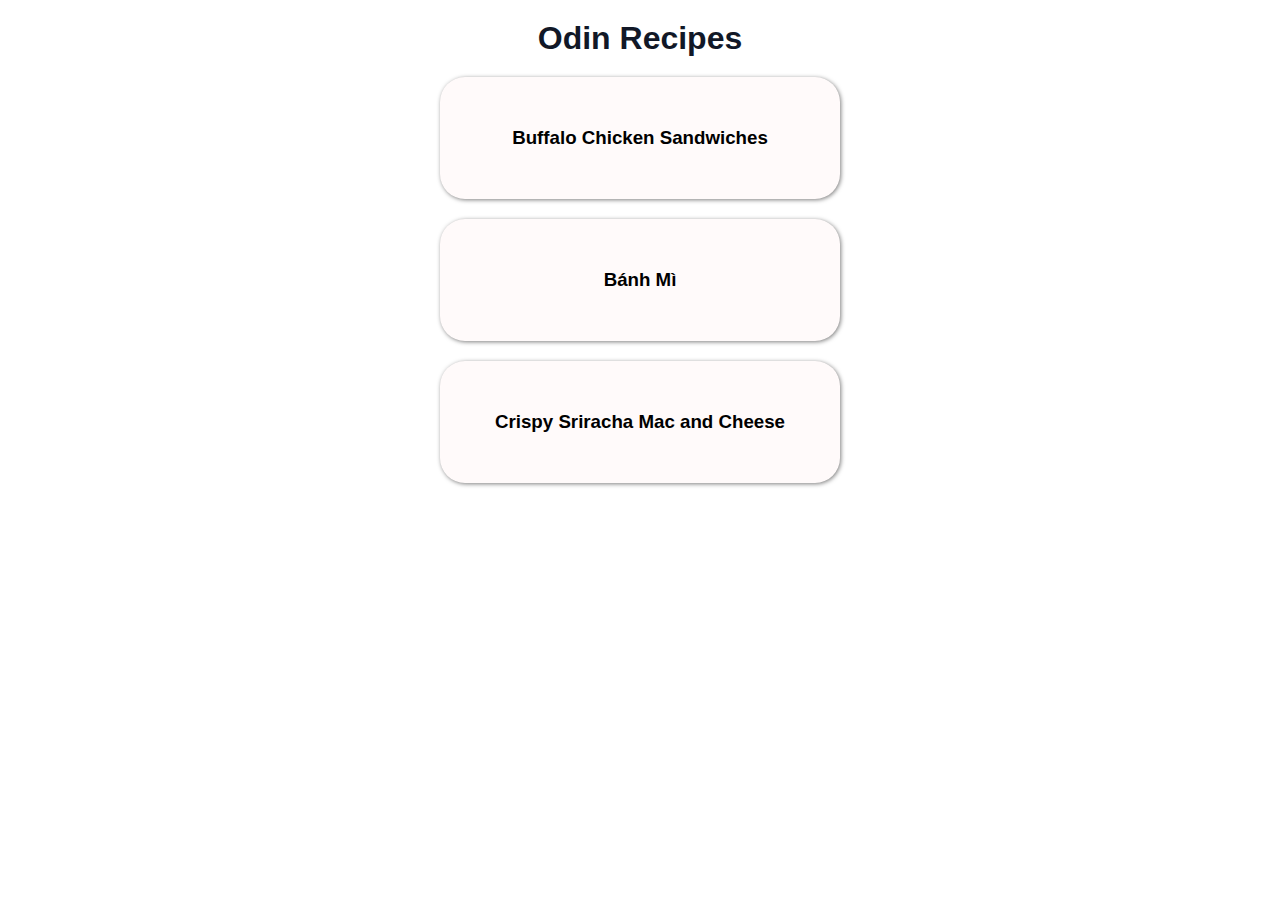
<file: index.html>
<!DOCTYPE html>
<html lang="en">
    <head>
        <meta charset="UTF-8">
        <meta name="viewport" content="width=device-width, initial-scale=1.0">
        <title>Recipes</title>
        <link rel="stylesheet" href="styles.css">
    </head>
    <body>
        <div class="container">
                <h1>Odin Recipes</h1>
                
                <a href="recipes/slowCookerBuffaloChicken.html">
                <div class="menu-card">
                    <h3>Buffalo Chicken Sandwiches</h3>
                </div>
                </a>
                
                <a href="recipes/banhMi.html">
                <div class="menu-card">
                   <h3>Bánh Mì</h3>
                </div>
                </a>

                <a href="recipes/macAndCheese.html">
                <div class="menu-card">
                    <h3>Crispy Sriracha Mac and Cheese</h3>
                </div>
                </a>

            </div>
        </div>    
    </body>
</html>
</file>
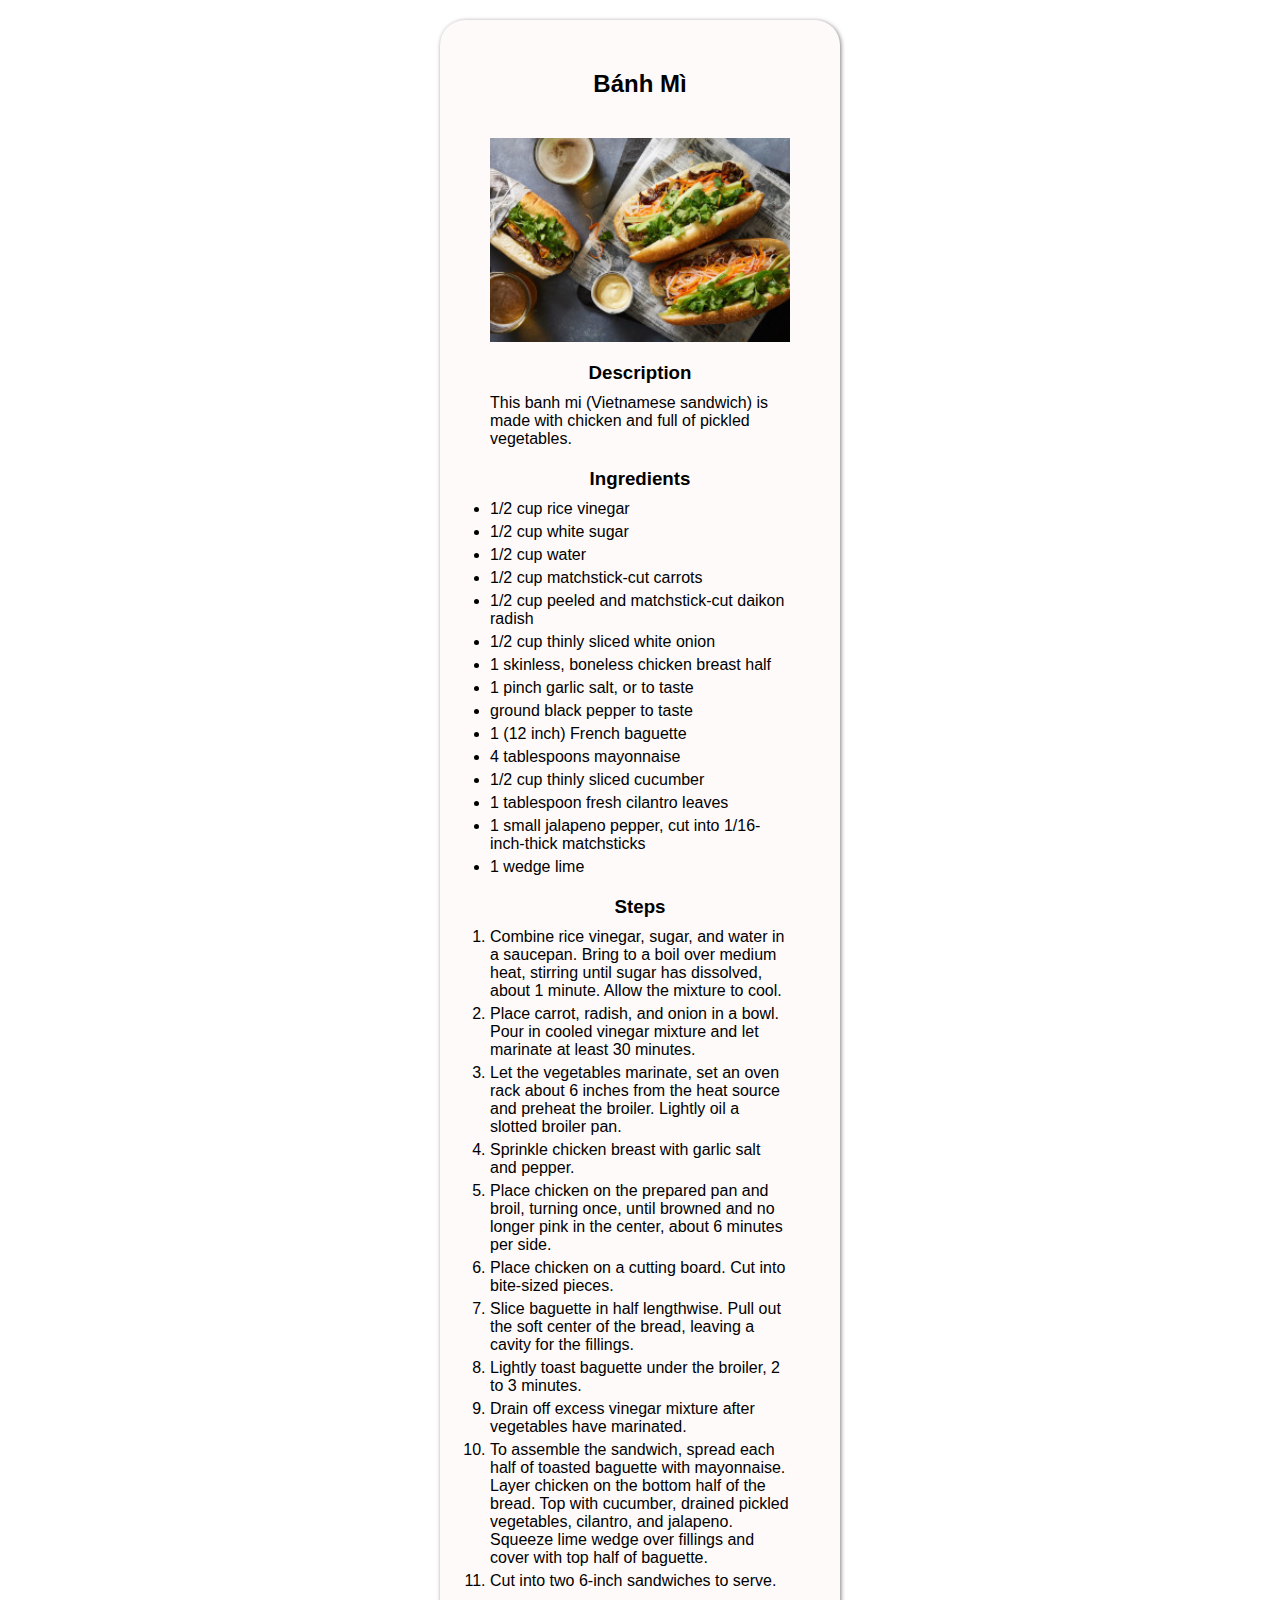
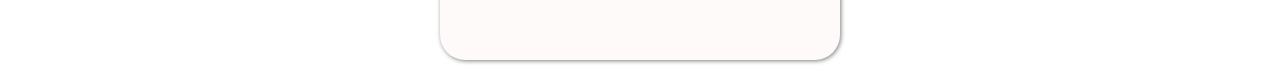
<file: recipes/banhMi.html>
<!DOCTYPE html>
<html lang="en">
    <head>
        <meta charset="UTF-8">
        <meta name="viewport" content="width=device-width, initial-scale=1.0">
        <title>Bánh Mì</title>
        <link rel="stylesheet" href="../styles.css" />
    </head>
    <body>
        <div class="container">
            <div class="recipe-card">
                <h2>Bánh Mì</h2>
                <div class="images">
                    <img src="../images/banh-mi.jpg">
                </div>
                <h3>Description</h3>
                <p>This banh mi (Vietnamese sandwich) is made with chicken and full of pickled vegetables.</p>
                <h3>Ingredients</h3>
                <ul>
                    <li>1/2 cup rice vinegar</li>
                    <li>1/2 cup white sugar</li>
                    <li>1/2 cup water</li>
                    <li>1/2 cup matchstick-cut carrots</li>
                    <li>1/2 cup peeled and matchstick-cut daikon radish</li>
                    <li>1/2 cup thinly sliced white onion</li>
                    <li>1 skinless, boneless chicken breast half</li>
                    <li>1 pinch garlic salt, or to taste</li>
                    <li>ground black pepper to taste</li>
                    <li>1 (12 inch) French baguette</li>
                    <li>4 tablespoons mayonnaise</li>
                    <li>1/2 cup thinly sliced cucumber</li>
                    <li>1 tablespoon fresh cilantro leaves</li>
                    <li>1 small jalapeno pepper, cut into 1/16-inch-thick matchsticks</li>
                    <li>1 wedge lime</li>
                </ul>
                <h3>Steps</h3>
                <ol>
                    <li>Combine rice vinegar, sugar, and water in a saucepan. Bring to a boil over medium heat, stirring until sugar has dissolved, about 1 minute. Allow the mixture to cool.</li>
                    <li>Place carrot, radish, and onion in a bowl. Pour in cooled vinegar mixture and let marinate at least 30 minutes.</li>
                    <li>Let the vegetables marinate, set an oven rack about 6 inches from the heat source and preheat the broiler. Lightly oil a slotted broiler pan.</li>
                    <li>Sprinkle chicken breast with garlic salt and pepper.</li>
                    <li>Place chicken on the prepared pan and broil, turning once, until browned and no longer pink in the center, about 6 minutes per side.</li>
                    <li>Place chicken on a cutting board. Cut into bite-sized pieces.</li>
                    <li>Slice baguette in half lengthwise. Pull out the soft center of the bread, leaving a cavity for the fillings.</li>
                    <li>Lightly toast baguette under the broiler, 2 to 3 minutes.</li>
                    <li>Drain off excess vinegar mixture after vegetables have marinated.</li>
                    <li>To assemble the sandwich, spread each half of toasted baguette with mayonnaise. Layer chicken on the bottom half of the bread. Top with cucumber, drained pickled vegetables, cilantro, and jalapeno. Squeeze lime wedge over fillings and cover with top half of baguette.</li>
                    <li>Cut into two 6-inch sandwiches to serve.</li>
                </ol>
            </div>
        </div>
    </body>
</html>
</file>
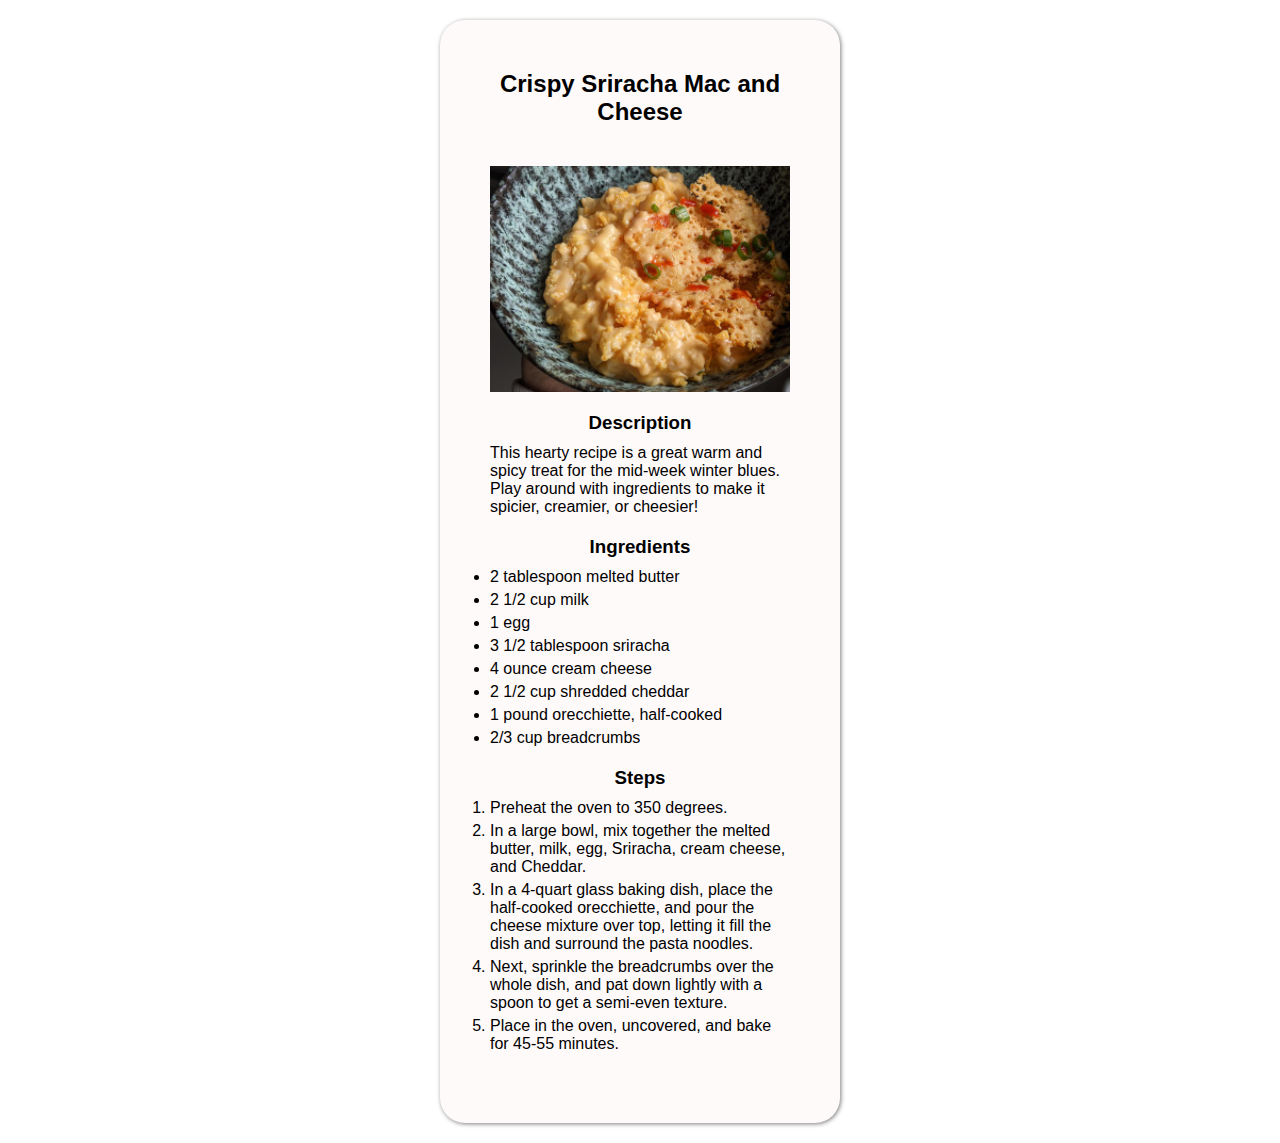
<file: recipes/macAndCheese.html>
<!DOCTYPE html>
<html lang="en">
    <head>
        <meta charset="UTF-8">
        <meta name="viewport" content="width=device-width, initial-scale=1.0">
        <title>Crispy Sriracha Mac and Cheese</title>
        <link rel="stylesheet" href="../styles.css">
    </head>
    <body>
        <div class="container">
            <div class="recipe-card">
                <h2>Crispy Sriracha Mac and Cheese</h2>
                <div class="images">
                    <img src="../images/MacNCheese.jpg">
                </div>
                <h3>Description</h3>
                <p>This hearty recipe is a great warm and spicy treat for the mid-week winter blues. Play around with ingredients to make it spicier, creamier, or cheesier!</p>
                <h3>Ingredients</h3>
                <ul>
                    <li>2 tablespoon melted butter</li>
                    <li>2 1/2 cup milk</li>
                    <li>1 egg</li>
                    <li>3 1/2 tablespoon sriracha</li>
                    <li>4 ounce cream cheese</li>
                    <li>2 1/2 cup shredded cheddar</li>
                    <li>1 pound orecchiette, half-cooked</li>
                    <li>2/3 cup breadcrumbs</li>
                </ul>
                <h3>Steps</h3>
                <ol>
                    <li>Preheat the oven to 350 degrees.</li>
                    <li>In a large bowl, mix together the melted butter, milk, egg, Sriracha, cream cheese, and Cheddar.</li>
                    <li>In a 4-quart glass baking dish, place the half-cooked orecchiette, and pour the cheese mixture over top, letting it fill the dish and surround the pasta noodles.</li>
                    <li>Next, sprinkle the breadcrumbs over the whole dish, and pat down lightly with a spoon to get a semi-even texture.</li>
                    <li>Place in the oven, uncovered, and bake for 45-55 minutes.</li>
                </ol>
            </div>
        </div>
    </body>
</html>
</file>
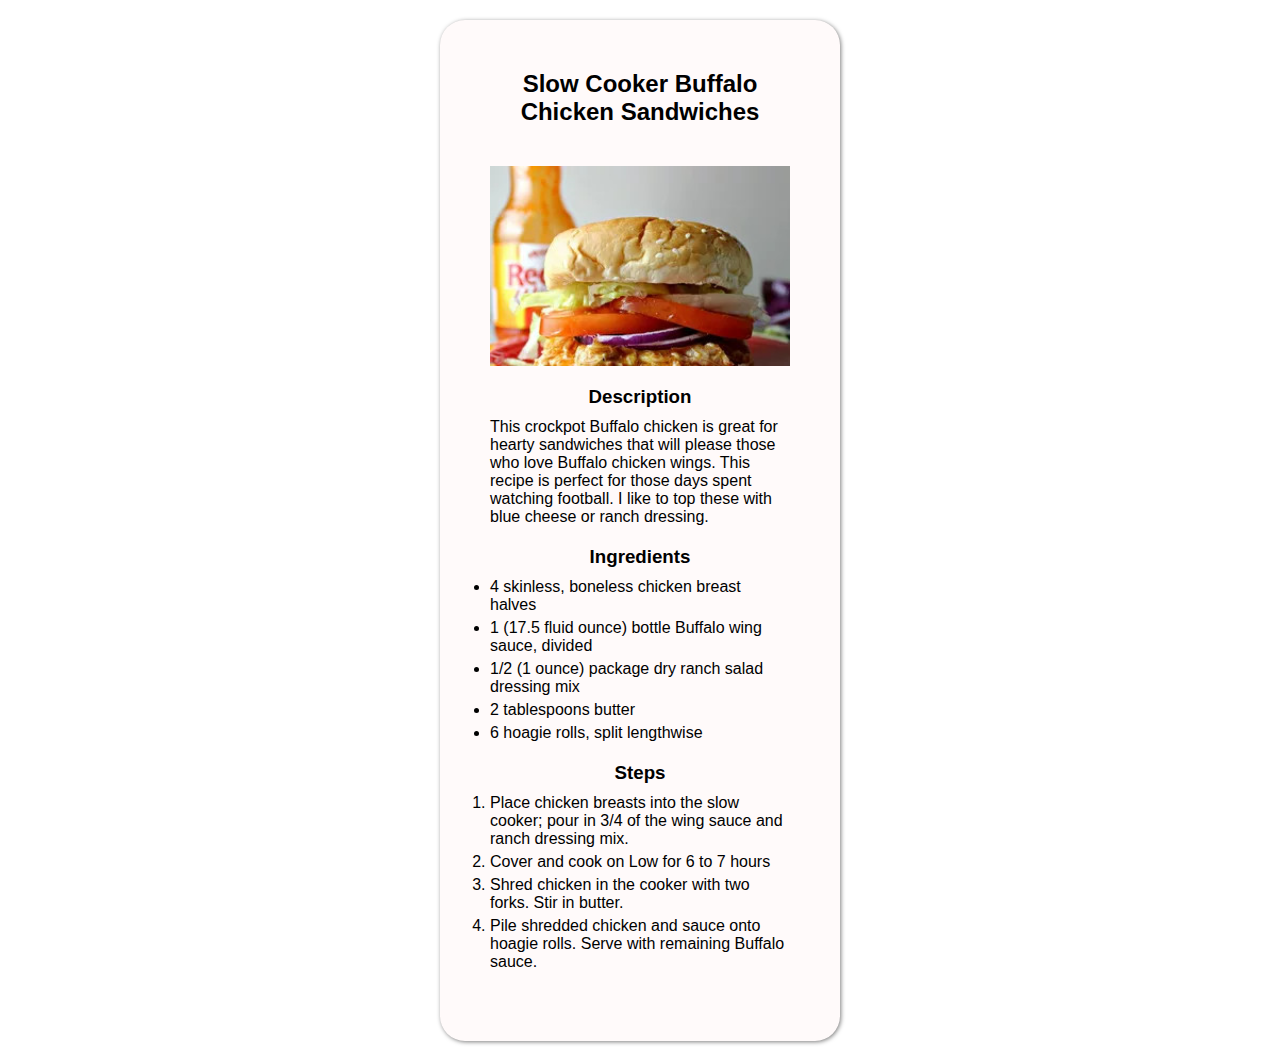
<file: recipes/slowCookerBuffaloChicken.html>
<!DOCTYPE html>
<html lang="en">
    <head>
        <meta charset="UTF-8">
        <meta name="viewport" content="width=device-width, initial-scale=1.0">
        <title>Chicken Sandwich</title>
        <link rel="stylesheet" href="../styles.css">
    </head>
    <body>
        <div class="container">
            <div class="recipe-card">
                <h2>Slow Cooker Buffalo Chicken Sandwiches</h2>
                <div class="images">
                    <img src="../images/chickenSandwich.jpg">
                </div>
                <h3>Description</h3>
                <p>This crockpot Buffalo chicken is great for hearty sandwiches that will please those who love Buffalo chicken wings. This recipe is perfect for those days spent watching football. I like to top these with blue cheese or ranch dressing.</p>
                <h3>Ingredients</h3>
                <ul>
                    <li>4 skinless, boneless chicken breast halves</li>
                    <li>1 (17.5 fluid ounce) bottle Buffalo wing sauce, divided</li>
                    <li>1/2 (1 ounce) package dry ranch salad dressing mix</li>
                    <li>2 tablespoons butter</li>
                    <li>6 hoagie rolls, split lengthwise</li>
                </ul>
                <h3>Steps</h3>
                <ol>
                    <li>Place chicken breasts into the slow cooker; pour in 3/4 of the wing sauce and ranch dressing mix.</li>
                    <li>Cover and cook on Low for 6 to 7 hours</li>
                    <li>Shred chicken in the cooker with two forks. Stir in butter.</li>
                    <li>Pile shredded chicken and sauce onto hoagie rolls. Serve with remaining Buffalo sauce.</li>
                </ol>
            </div>
        </div>
    </body>
</html>
</file>
<file: styles.css>
* {
    margin: 0;
    padding: 0;
    box-sizing: border-box;
}

body {
    font-family: Arial, Helvetica, sans-serif;
    background-color: white;
    color: rgb(17 24 39);
}

img {
    width: 300px;
    height: auto;
    margin-bottom: 20px;
}

h1, h2, h3 {
    text-align: center;
}

h1 {
    padding-top: 20px;
}

h2 {
    margin-bottom: 40px;
}


a {
    text-decoration: none;
}

ul, ol {
    margin: 10px 0px 20px 0px;
}

li {
    margin-bottom: 5px; 
}

.recipe-card, .menu-card {
    width: 400px;
    text-align: center;
    background-color: #fffafa;
    color: black;
    margin: 20px auto;
    padding: 50px;
    box-shadow: 1px 1px 4px rgba(0, 0, 0, .5);
    border-radius: 25px;
}

.menu-card {
    text-align: center;
}

.recipe-card {
    text-align: left;
}

.recipe-card p {
    padding: 10px 0px 20px 0px;
}

.menu-card:hover {
    box-shadow: 3px 3px 10px rgba(0, 0, 0, .5);
}

.images {
    display: flex;
    justify-content: center;
    align-items: center;
}
</file>
